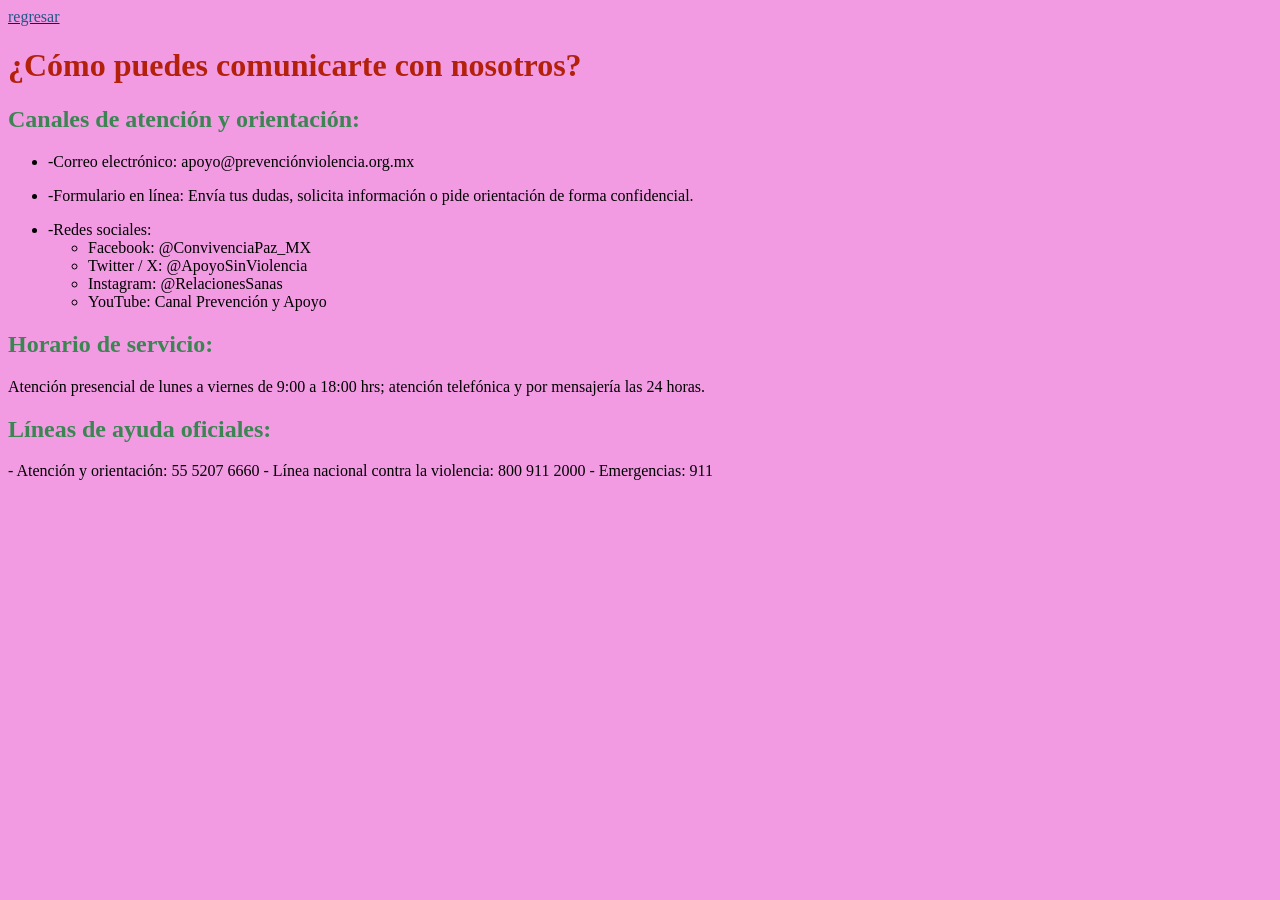
<file: cont.html>
<!DOCTYPE html>
<html lang="es">
<head>
  <meta http-equiv="CONTENT-TYPE" content="text/html; charset=UTF-8">
  <title>CONTÁCTANOS</title>
  <style>
  body{background-color:#F29BE3;}
  h1{color:#B3210B;}
  h2{color:#3A8551;}
  p2{color:#225588;}
  p3{color:#993322;}
  </style>
</head>
<header><a href="index.html"><p2>regresar</p2></a></header>
<body>
  <h1>¿Cómo puedes comunicarte con nosotros?</h1>
  <h2>Canales de atención y orientación:</h2>
<ul><p><li>-Correo electrónico: apoyo@prevenciónviolencia.org.mx</li></p>
    <p><li>-Formulario en línea: Envía tus dudas, solicita información o pide orientación de forma confidencial.</li></p>
  <p><li>-Redes sociales:</li>
      <ul>
        <li>Facebook: @ConvivenciaPaz_MX</li>
        <li>Twitter / X: @ApoyoSinViolencia</li>
        <li>Instagram: @RelacionesSanas</li>
        <li>YouTube: Canal Prevención y Apoyo</li>
      </ul>
  </p></ul>  

  <h2>Horario de servicio:</h2> 
  <p>Atención presencial de lunes a viernes de 9:00 a 18:00 hrs; atención telefónica y por mensajería las 24 horas.</p>


<h2>Líneas de ayuda oficiales:</h2> 
  - Atención y orientación: 55 5207 6660  
  - Línea nacional contra la violencia: 800 911 2000  
  - Emergencias: 911  
</body>
</html>
</file>
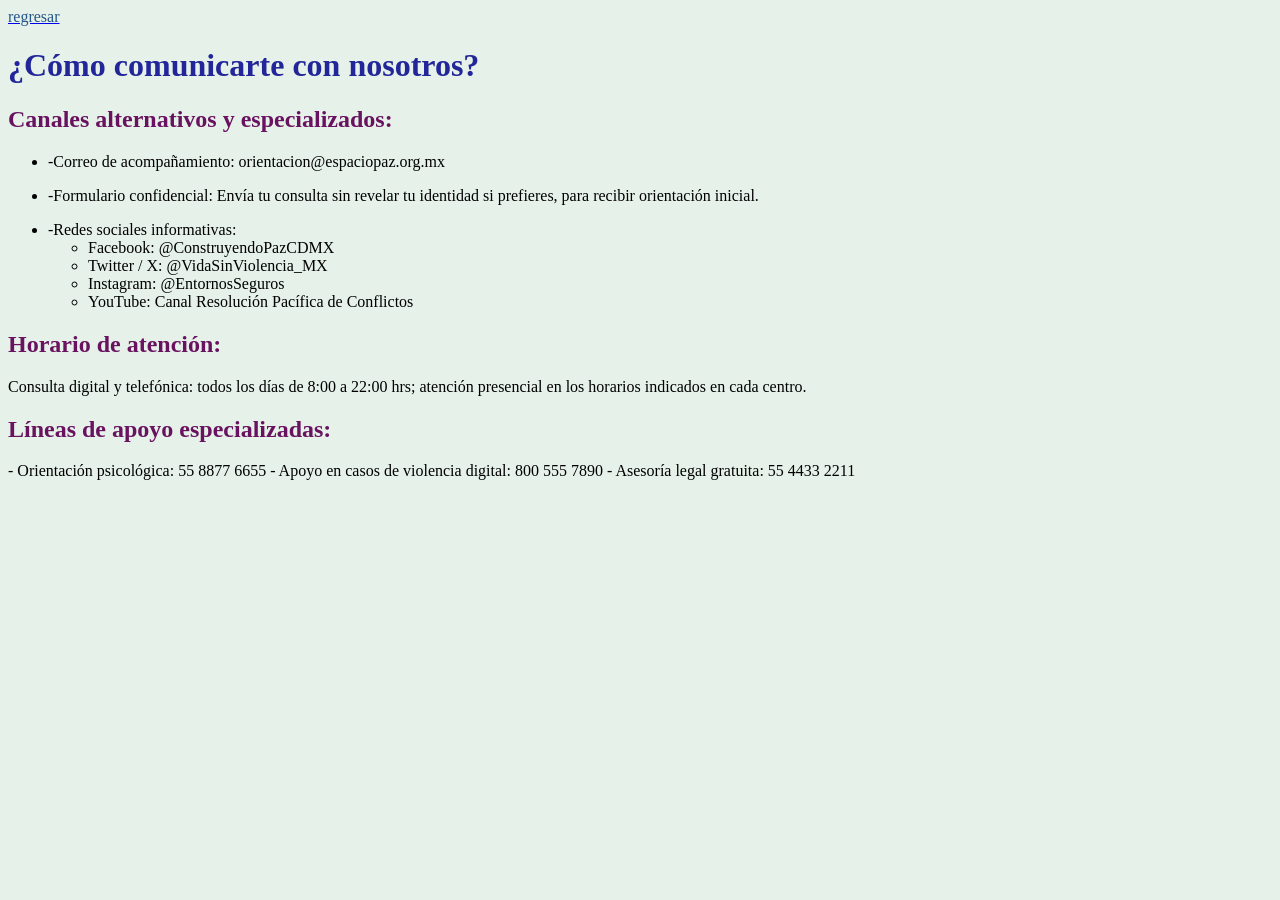
<file: cont1.html>
<!DOCTYPE html>
<html lang="es">
<head>
  <meta http-equiv="CONTENT-TYPE" content="text/html; charset=UTF-8">
  <title>CONTACTO 2</title>
  <style>
  body{background-color:#E6F2E9;}
  h1{color:#222699;}
  h2{color:#691360;}
  p2{color:#225588;}
  p3{color:#993322;}
  </style>
</head>
<header><a href="index.html"><p2>regresar</p2></a></header>
<body>
  <h1>¿Cómo comunicarte con nosotros?</h1>
  <h2>Canales alternativos y especializados:</h2>
<ul><p><li>-Correo de acompañamiento: orientacion@espaciopaz.org.mx</li></p>
    <p><li>-Formulario confidencial: Envía tu consulta sin revelar tu identidad si prefieres, para recibir orientación inicial.</li></p>
  <p><li>-Redes sociales informativas:</li>
      <ul>
        <li>Facebook: @ConstruyendoPazCDMX</li>
        <li>Twitter / X: @VidaSinViolencia_MX</li>
        <li>Instagram: @EntornosSeguros</li>
        <li>YouTube: Canal Resolución Pacífica de Conflictos</li>
      </ul>
  </p></ul>  

  <h2>Horario de atención:</h2> 
  <p>Consulta digital y telefónica: todos los días de 8:00 a 22:00 hrs; atención presencial en los horarios indicados en cada centro.</p>


<h2>Líneas de apoyo especializadas:</h2> 
  - Orientación psicológica: 55 8877 6655  
  - Apoyo en casos de violencia digital: 800 555 7890  
  - Asesoría legal gratuita: 55 4433 2211  
</body>
</html>
</file>
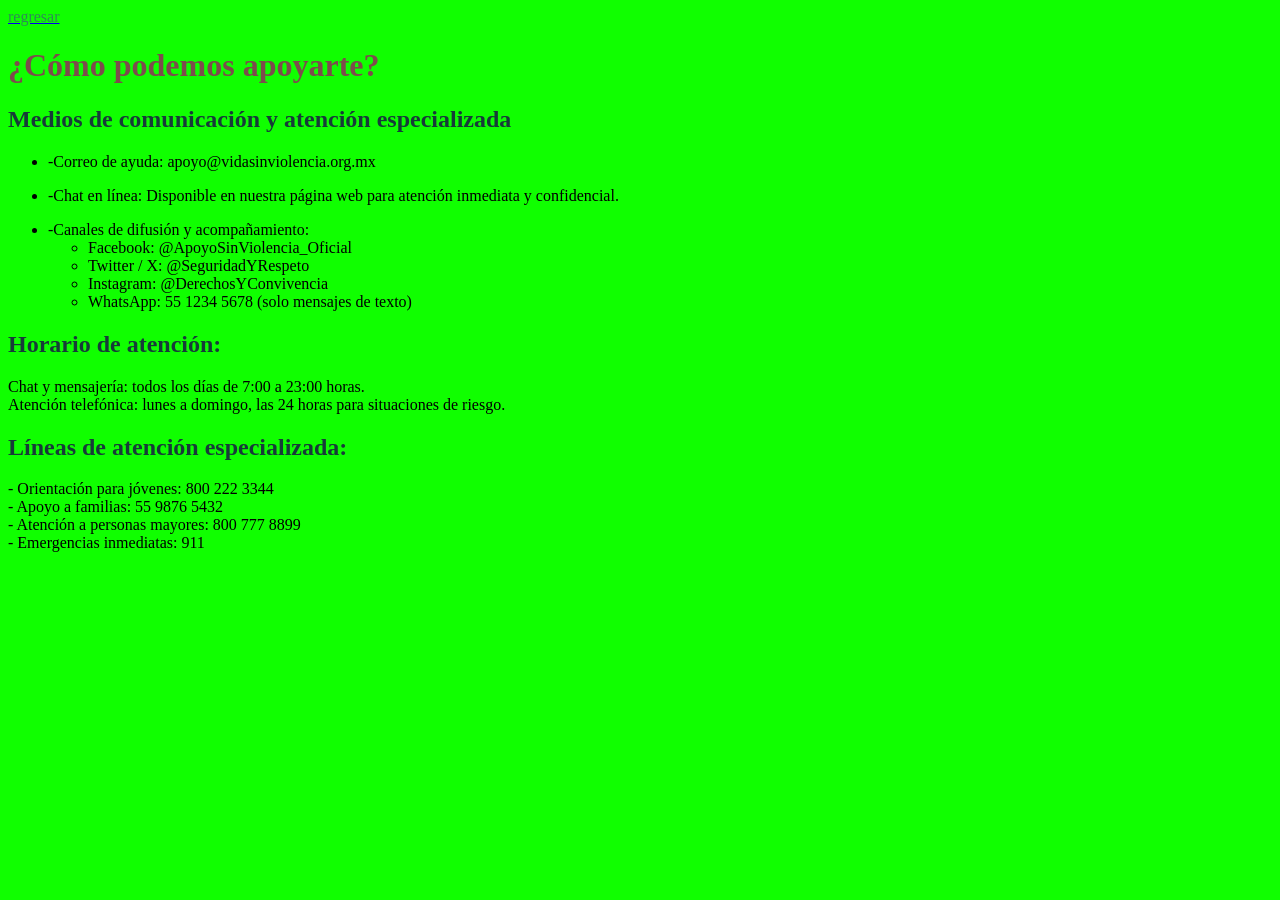
<file: cont2.html>
<!DOCTYPE html>
<html lang="es">
<head>
  <meta http-equiv="CONTENT-TYPE" content="text/html; charset=UTF-8">
  <title>CONTACTO</title>
  <style>
  body{background-color:#10FF00;}
  h1{color:#7D4C4C;}
  h2{color:#173B39;}
  p2{color:#2E8B57;}
  p3{color:#B22234;}
  </style>
</head>
<header><a href="index.html"><p2>regresar</p2></a></header>
<body>
  <h1>¿Cómo podemos apoyarte?</h1>
  <h2>Medios de comunicación y atención especializada</h2>
<ul>
  <p><li>-Correo de ayuda: apoyo@vidasinviolencia.org.mx</li></p>
  <p><li>-Chat en línea: Disponible en nuestra página web para atención inmediata y confidencial.</li></p>
  <p><li>-Canales de difusión y acompañamiento:</li>
      <ul>
        <li>Facebook: @ApoyoSinViolencia_Oficial</li>
        <li>Twitter / X: @SeguridadYRespeto</li>
        <li>Instagram: @DerechosYConvivencia</li>
        <li>WhatsApp: 55 1234 5678 (solo mensajes de texto)</li>
      </ul>
  </p></ul>

  <h2>Horario de atención:</h2>
  <p>Chat y mensajería: todos los días de 7:00 a 23:00 horas.<br>
  Atención telefónica: lunes a domingo, las 24 horas para situaciones de riesgo.</p>


<h2>Líneas de atención especializada:</h2>
  - Orientación para jóvenes: 800 222 3344<br>
  - Apoyo a familias: 55 9876 5432<br>
  - Atención a personas mayores: 800 777 8899<br>
  - Emergencias inmediatas: 911
</body>
</html>
</file>
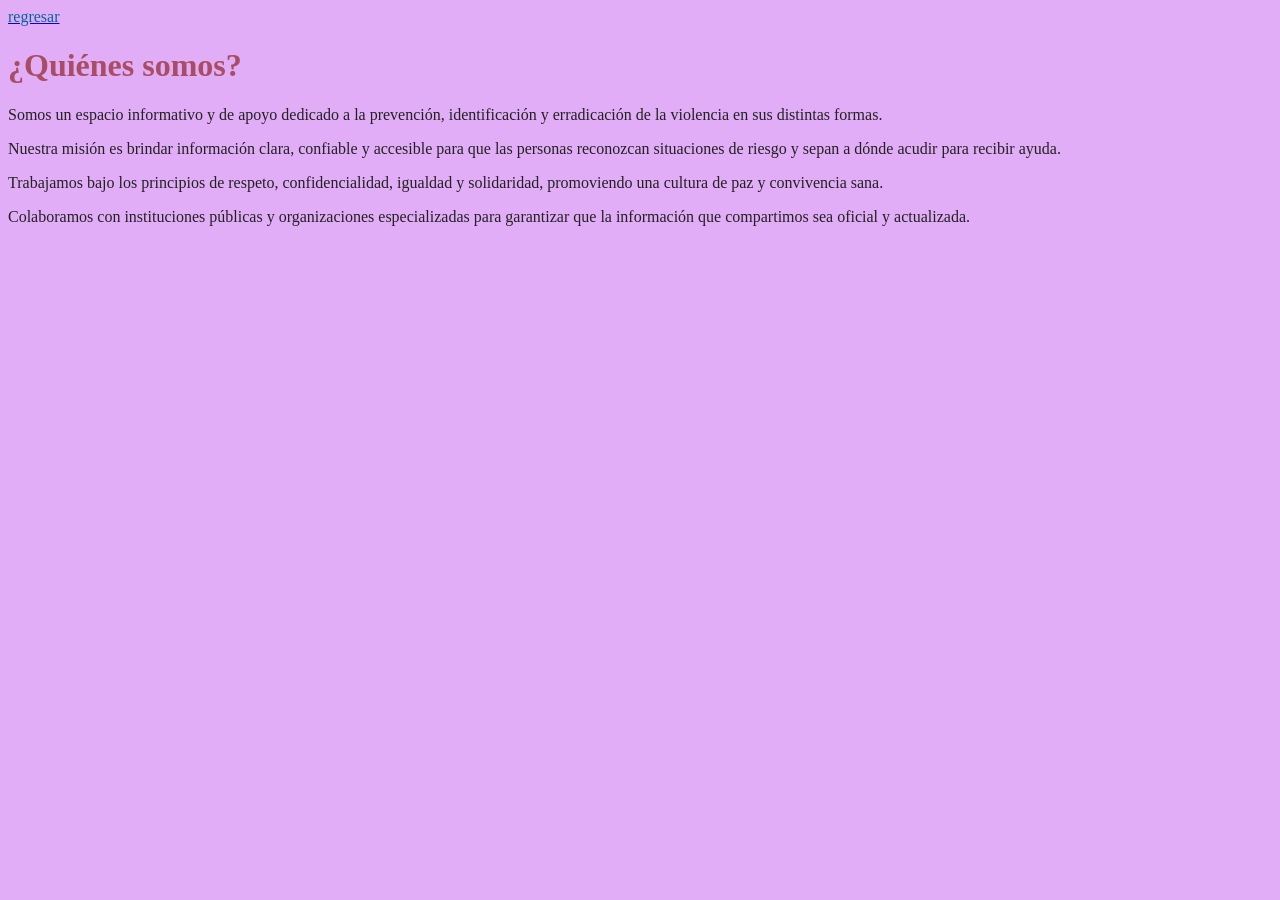
<file: nos.html>
<!DOCTYPE html>
<html lang="es">
<head>
  <meta http-equiv="CONTENT-TYPE" content="text/html; charset=UTF-8">
  <title>QUIENES SOMOS</title>
  <style>
  body{background-color:#E2ADF7;}
  p2{color:#222222;}
  h1{color:#A84D64;}
  p3{color:#006699;}
  </style>
</head>
<header><a href="index.html"><p3>regresar</p3></a></header>
<body>
  <h1>¿Quiénes somos?</h1>
  <p2>
    <p>Somos un espacio informativo y de apoyo dedicado a la prevención, identificación y erradicación de la violencia en sus distintas formas.</p>
    <p>Nuestra misión es brindar información clara, confiable y accesible para que las personas reconozcan situaciones de riesgo y sepan a dónde acudir para recibir ayuda.</p>
    <p>Trabajamos bajo los principios de respeto, confidencialidad, igualdad y solidaridad, promoviendo una cultura de paz y convivencia sana.</p>
    <p>Colaboramos con instituciones públicas y organizaciones especializadas para garantizar que la información que compartimos sea oficial y actualizada.</p>
  </p2>
</body>
</html>
</file>
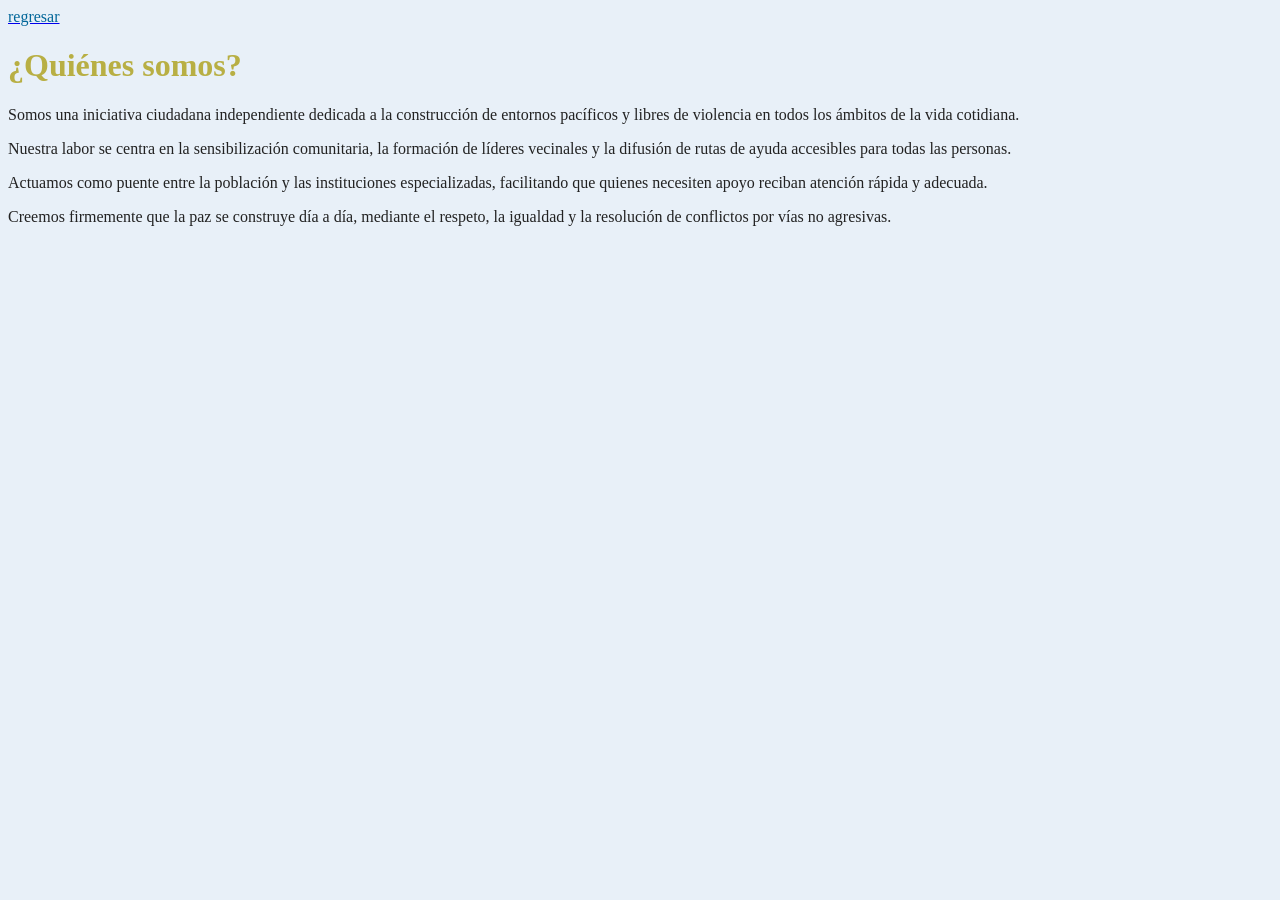
<file: nos1.html>
<!DOCTYPE html>
<html lang="es">
<head>
  <meta http-equiv="CONTENT-TYPE" content="text/html; charset=UTF-8">
  <title>QUIENES SOMOS</title>
  <style>
  body{background-color:#E8F0F8;}
  p2{color:#222222;}
  h1{color:#B8AF44;}
  p3{color:#006699;}
  </style>
</head>
<header><a href="index.html"><p3>regresar</p3></a></header>
<body>
  <h1>¿Quiénes somos?</h1>
  <p2>
    <p>Somos una iniciativa ciudadana independiente dedicada a la construcción de entornos pacíficos y libres de violencia en todos los ámbitos de la vida cotidiana.</p>
    <p>Nuestra labor se centra en la sensibilización comunitaria, la formación de líderes vecinales y la difusión de rutas de ayuda accesibles para todas las personas.</p>
    <p>Actuamos como puente entre la población y las instituciones especializadas, facilitando que quienes necesiten apoyo reciban atención rápida y adecuada.</p>
    <p>Creemos firmemente que la paz se construye día a día, mediante el respeto, la igualdad y la resolución de conflictos por vías no agresivas.</p>
  </p2>
</body>
</html>
</file>
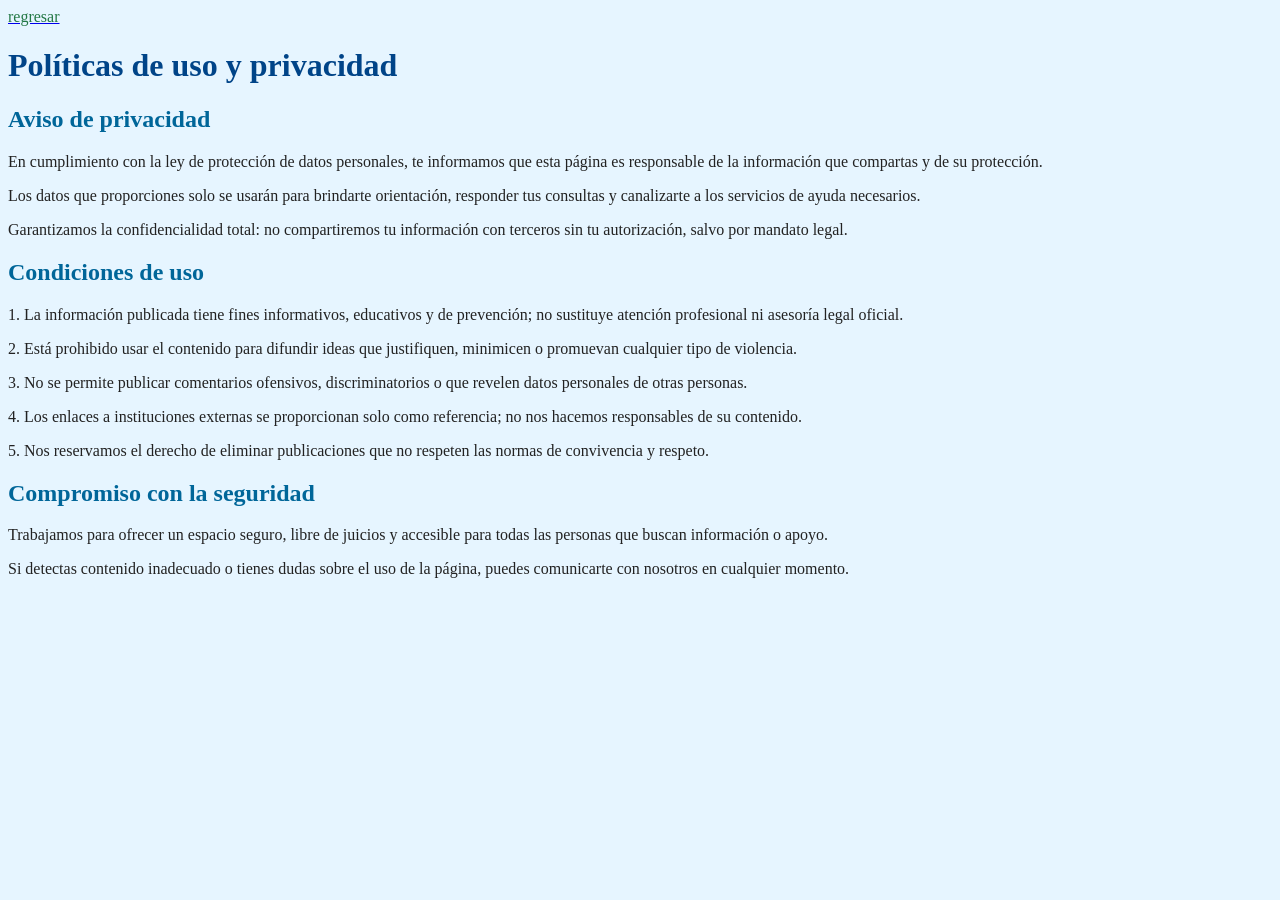
<file: poli.html>
<!DOCTYPE html>
<html lang="es">
<head>
  <meta charset="utf-8">
  <meta name="viewport" content="width=device-width, initial-scale=1">
  <title>POLÍTICA DE LA PÁGINA</title>
  <style>
  body{background-color:#E6F5FF;}
  p2{color:#222222;}
  h1{color:#004488;}
  h2{color:#006699;}
  p3{color:#227744;}
  </style>
</head>
<header><a href="index.html"><p3>regresar</p3></a></header>
<body>
<h1>Políticas de uso y privacidad</h1>
<h2>Aviso de privacidad</h2>
<p2>
<p>En cumplimiento con la ley de protección de datos personales, te informamos que esta página es responsable de la información que compartas y de su protección.</p>
<p>Los datos que proporciones solo se usarán para brindarte orientación, responder tus consultas y canalizarte a los servicios de ayuda necesarios.</p>
<p>Garantizamos la confidencialidad total: no compartiremos tu información con terceros sin tu autorización, salvo por mandato legal.</p>
</p2>

<h2>Condiciones de uso</h2>
<p2>
<p>1. La información publicada tiene fines informativos, educativos y de prevención; no sustituye atención profesional ni asesoría legal oficial.</p>
<p>2. Está prohibido usar el contenido para difundir ideas que justifiquen, minimicen o promuevan cualquier tipo de violencia.</p>
<p>3. No se permite publicar comentarios ofensivos, discriminatorios o que revelen datos personales de otras personas.</p>
<p>4. Los enlaces a instituciones externas se proporcionan solo como referencia; no nos hacemos responsables de su contenido.</p>
<p>5. Nos reservamos el derecho de eliminar publicaciones que no respeten las normas de convivencia y respeto.</p>
</p2>

<h2>Compromiso con la seguridad</h2>
<p2>
<p>Trabajamos para ofrecer un espacio seguro, libre de juicios y accesible para todas las personas que buscan información o apoyo.</p>
<p>Si detectas contenido inadecuado o tienes dudas sobre el uso de la página, puedes comunicarte con nosotros en cualquier momento.</p>
</p2>
</body>
</html>
</file>
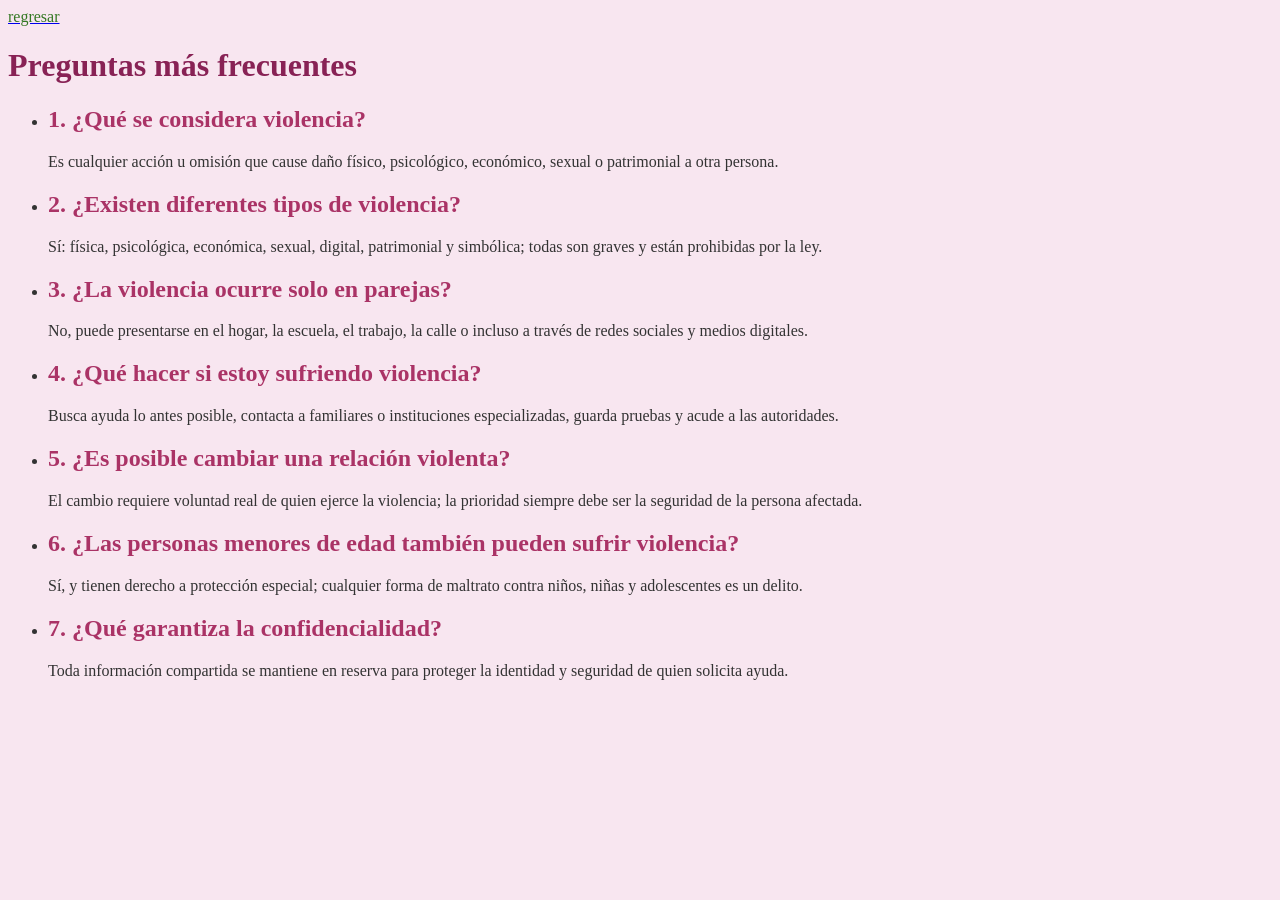
<file: preg.html>
<!DOCTYPE html>
<html lang="es">
<head>
	<meta charset="utf-8">
	<meta name="viewport" content="width=device-width, initial-scale=1">
	<title>PREGUNTAS COMUNES</title>
	<style>
  body{background-color:#F8E6F0;}
  p2{color:#333333;}
  h1{color:#882255;}
  h2{color:#AA3366;}
  p3{color:#337722;}
  </style>
</head>
<header><a href="index.html"><p3>regresar</p3></a></header>
<body>
	<h1>Preguntas más frecuentes</h1>
<p2><ul>
<p><li><h2>1. ¿Qué se considera violencia?</h2>
Es cualquier acción u omisión que cause daño físico, psicológico, económico, sexual o patrimonial a otra persona.</li></p>
<p><li><h2>2. ¿Existen diferentes tipos de violencia?</h2>
Sí: física, psicológica, económica, sexual, digital, patrimonial y simbólica; todas son graves y están prohibidas por la ley.</li></p>
<p><li><h2>3. ¿La violencia ocurre solo en parejas?</h2>
No, puede presentarse en el hogar, la escuela, el trabajo, la calle o incluso a través de redes sociales y medios digitales.</li></p>
<p><li><h2>4. ¿Qué hacer si estoy sufriendo violencia?</h2>
Busca ayuda lo antes posible, contacta a familiares o instituciones especializadas, guarda pruebas y acude a las autoridades.</li></p>
<p><li><h2>5. ¿Es posible cambiar una relación violenta?</h2>
El cambio requiere voluntad real de quien ejerce la violencia; la prioridad siempre debe ser la seguridad de la persona afectada.</li></p>
<p><li><h2>6. ¿Las personas menores de edad también pueden sufrir violencia?</h2>
Sí, y tienen derecho a protección especial; cualquier forma de maltrato contra niños, niñas y adolescentes es un delito.</li></p>
<p><li><h2>7. ¿Qué garantiza la confidencialidad?</h2>
Toda información compartida se mantiene en reserva para proteger la identidad y seguridad de quien solicita ayuda.</li></p>
</ul></p2>
</body>
</html>
</file>
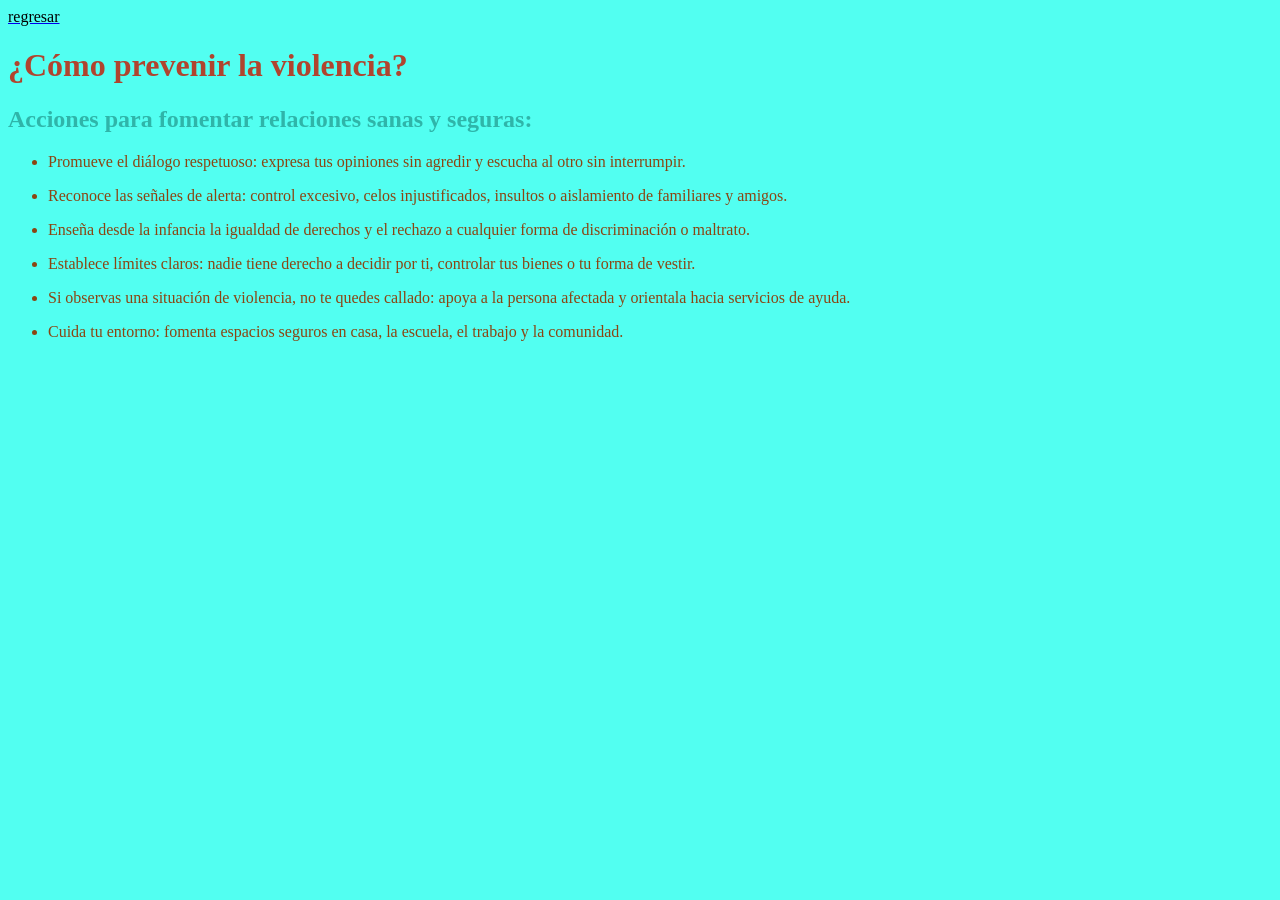
<file: ser.html>
<!DOCTYPE html>
<html lang="es">
<head>
  <meta http-equiv="CONTENT-TYPE" content="text/html; charset=UTF-8">
  <title>PREVENCIÓN</title>
  <style>
  body{background-color:#52FFF1;}
  p2{color:#8B4513;}
  h1{color:#B0442E;}
  h2{color:#2FB5A9;}
  p3{color:black;}
  </style>
</head>
<header><a href="index.html"><p3>regresar</p3></a></header>
<body>
  <h1>¿Cómo prevenir la violencia?</h1>
  <h2>Acciones para fomentar relaciones sanas y seguras:</h2>
  <p2><ul>
    <p><li>Promueve el diálogo respetuoso: expresa tus opiniones sin agredir y escucha al otro sin interrumpir.</li></p>
    <p><li>Reconoce las señales de alerta: control excesivo, celos injustificados, insultos o aislamiento de familiares y amigos.</li></p>
    <p><li>Enseña desde la infancia la igualdad de derechos y el rechazo a cualquier forma de discriminación o maltrato.</li></p>
    <p><li>Establece límites claros: nadie tiene derecho a decidir por ti, controlar tus bienes o tu forma de vestir.</li></p>
    <p><li>Si observas una situación de violencia, no te quedes callado: apoya a la persona afectada y orientala hacia servicios de ayuda.</li></p>
    <p><li>Cuida tu entorno: fomenta espacios seguros en casa, la escuela, el trabajo y la comunidad.</li></p>
  </ul></p2>
</body>
</html>
</file>
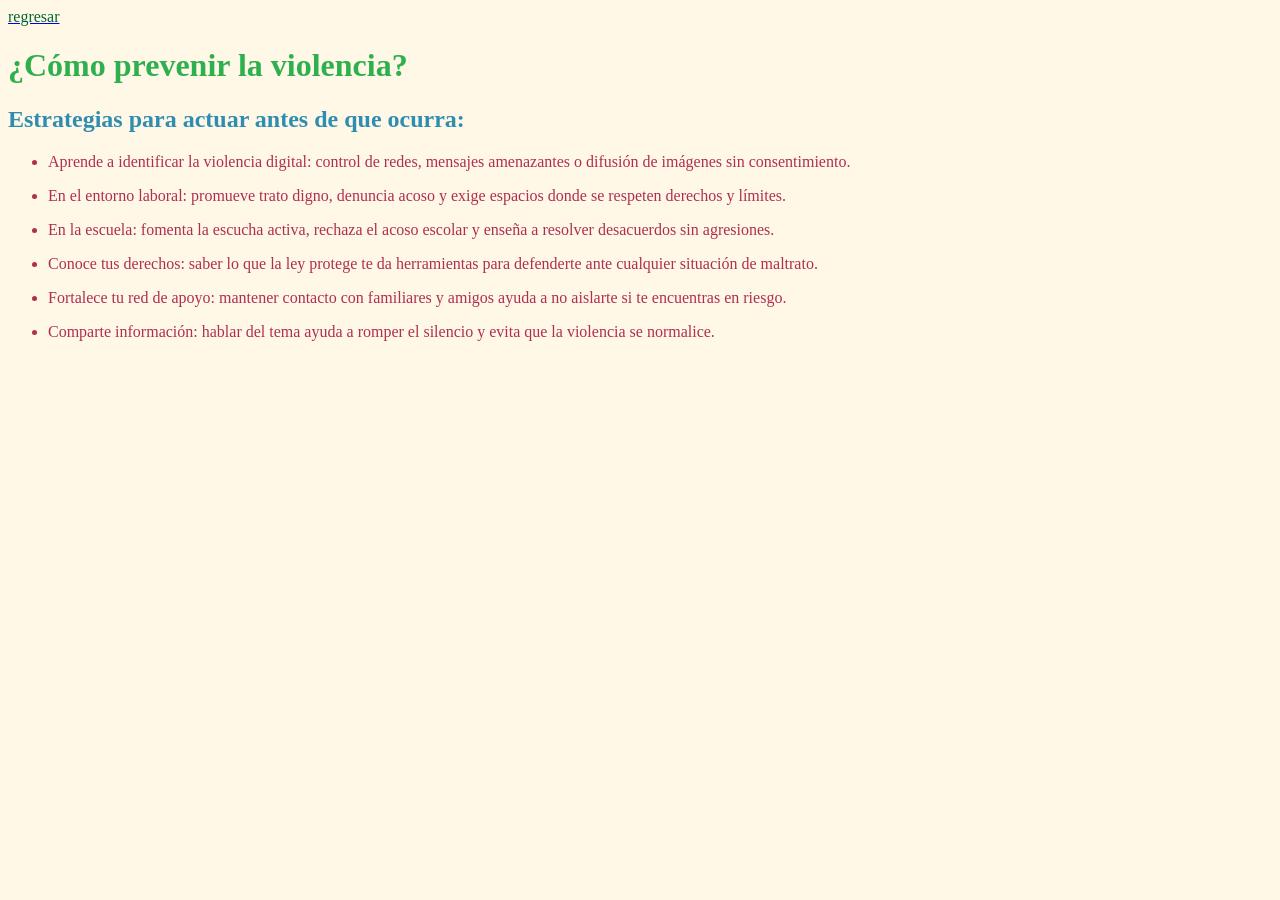
<file: ser1.html>
<!DOCTYPE html>
<html lang="es">
<head>
  <meta http-equiv="CONTENT-TYPE" content="text/html; charset=UTF-8">
  <title>PREVENCIÓN</title>
  <style>
  body{background-color:#FFF8E6;}
  p2{color:#B02E51;}
  h1{color:#2EB04E;}
  h2{color:#2E8DB0;}
  p3{color:#006633;}
  </style>
</head>
<header><a href="index.html"><p3>regresar</p3></a></header>
<body>
  <h1>¿Cómo prevenir la violencia?</h1>
  <h2>Estrategias para actuar antes de que ocurra:</h2>
  <p2><ul>
    <p><li>Aprende a identificar la violencia digital: control de redes, mensajes amenazantes o difusión de imágenes sin consentimiento.</li></p>
    <p><li>En el entorno laboral: promueve trato digno, denuncia acoso y exige espacios donde se respeten derechos y límites.</li></p>
    <p><li>En la escuela: fomenta la escucha activa, rechaza el acoso escolar y enseña a resolver desacuerdos sin agresiones.</li></p>
    <p><li>Conoce tus derechos: saber lo que la ley protege te da herramientas para defenderte ante cualquier situación de maltrato.</li></p>
    <p><li>Fortalece tu red de apoyo: mantener contacto con familiares y amigos ayuda a no aislarte si te encuentras en riesgo.</li></p>
    <p><li>Comparte información: hablar del tema ayuda a romper el silencio y evita que la violencia se normalice.</li></p>
  </ul></p2>
</body>
</html>
</file>
